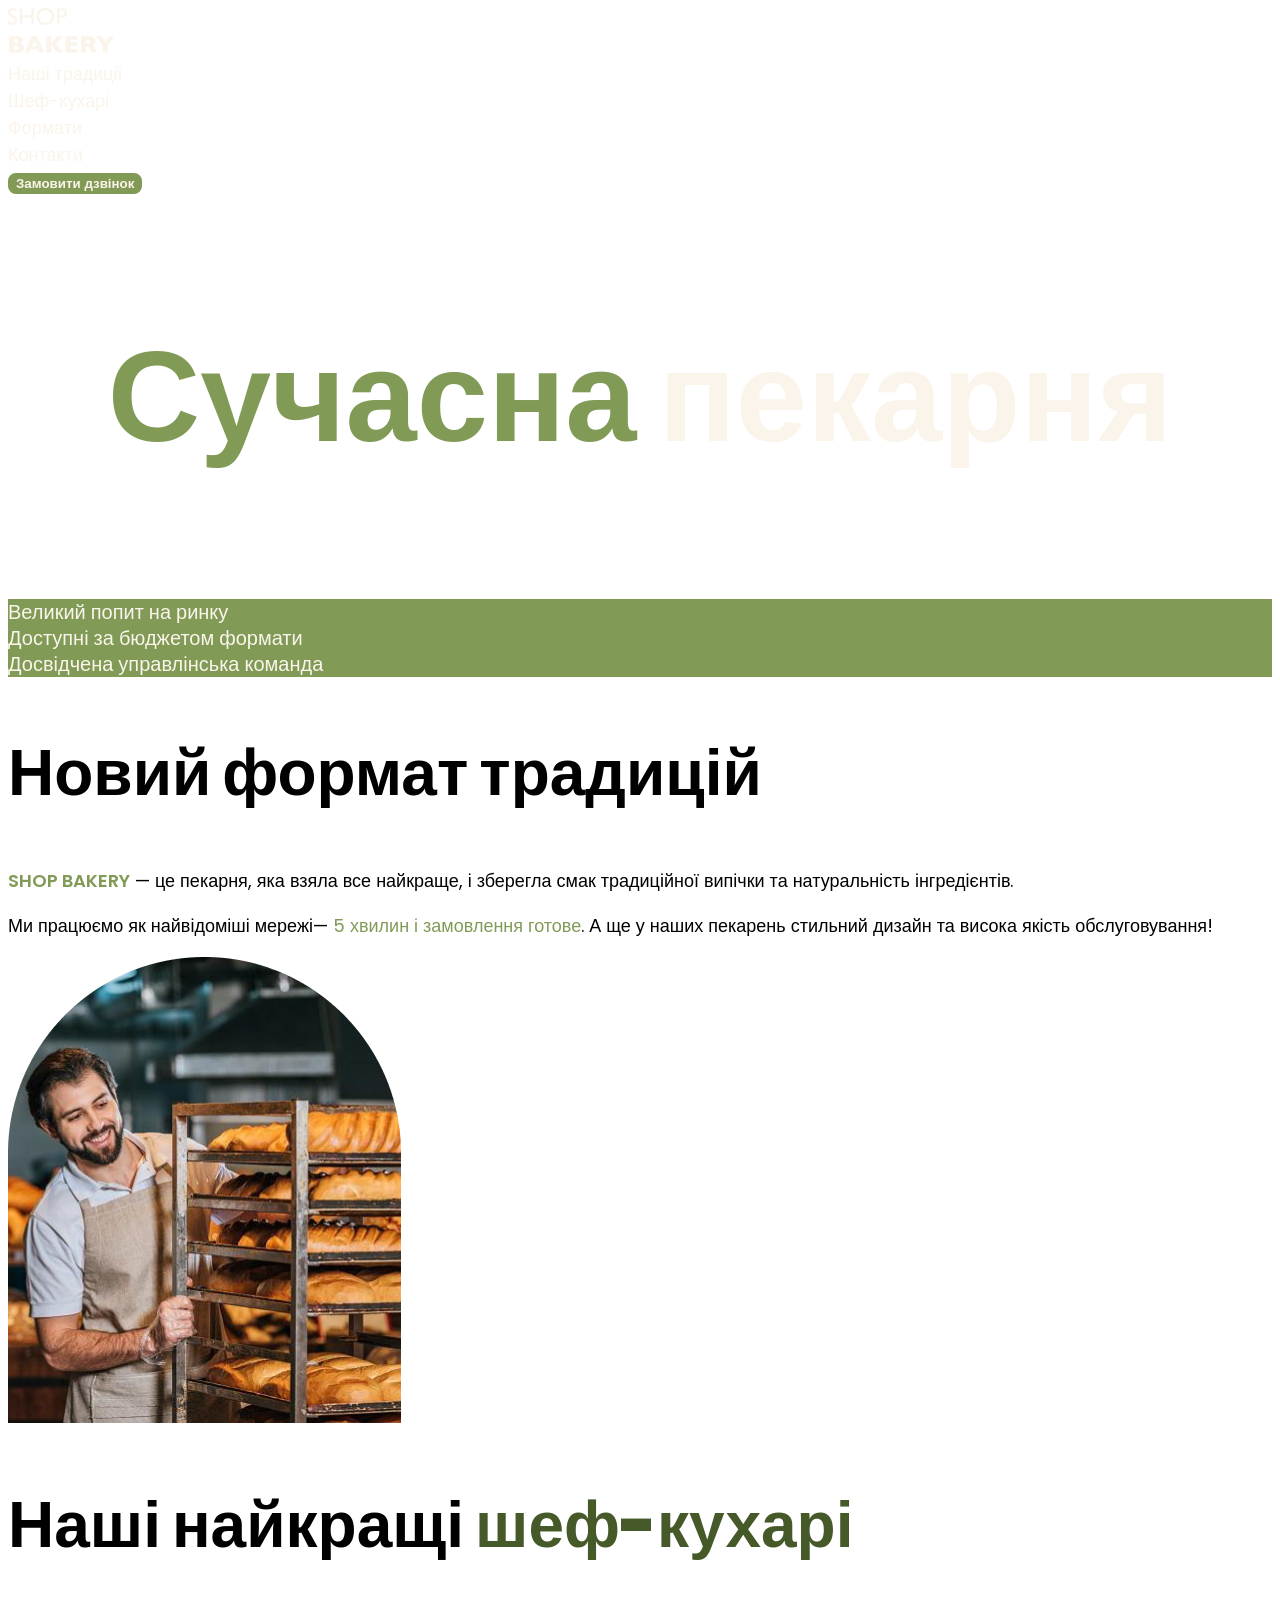
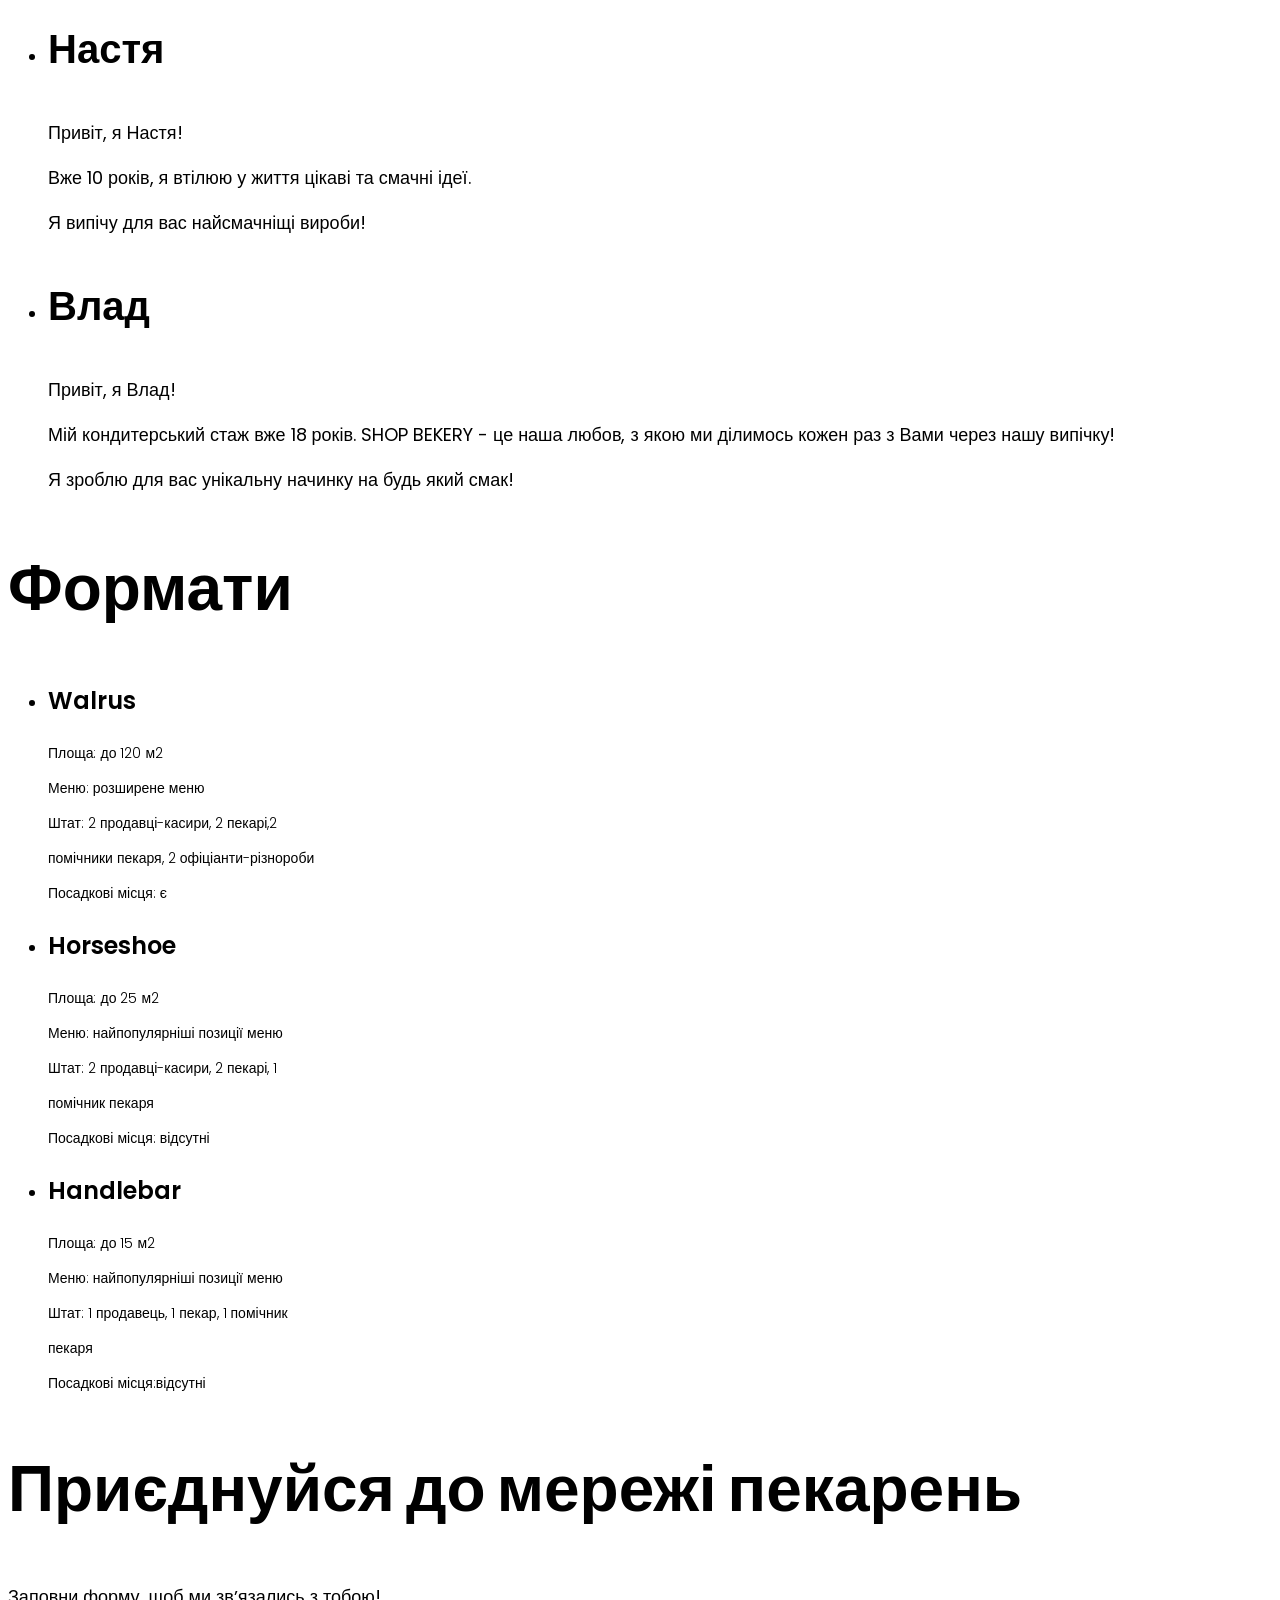
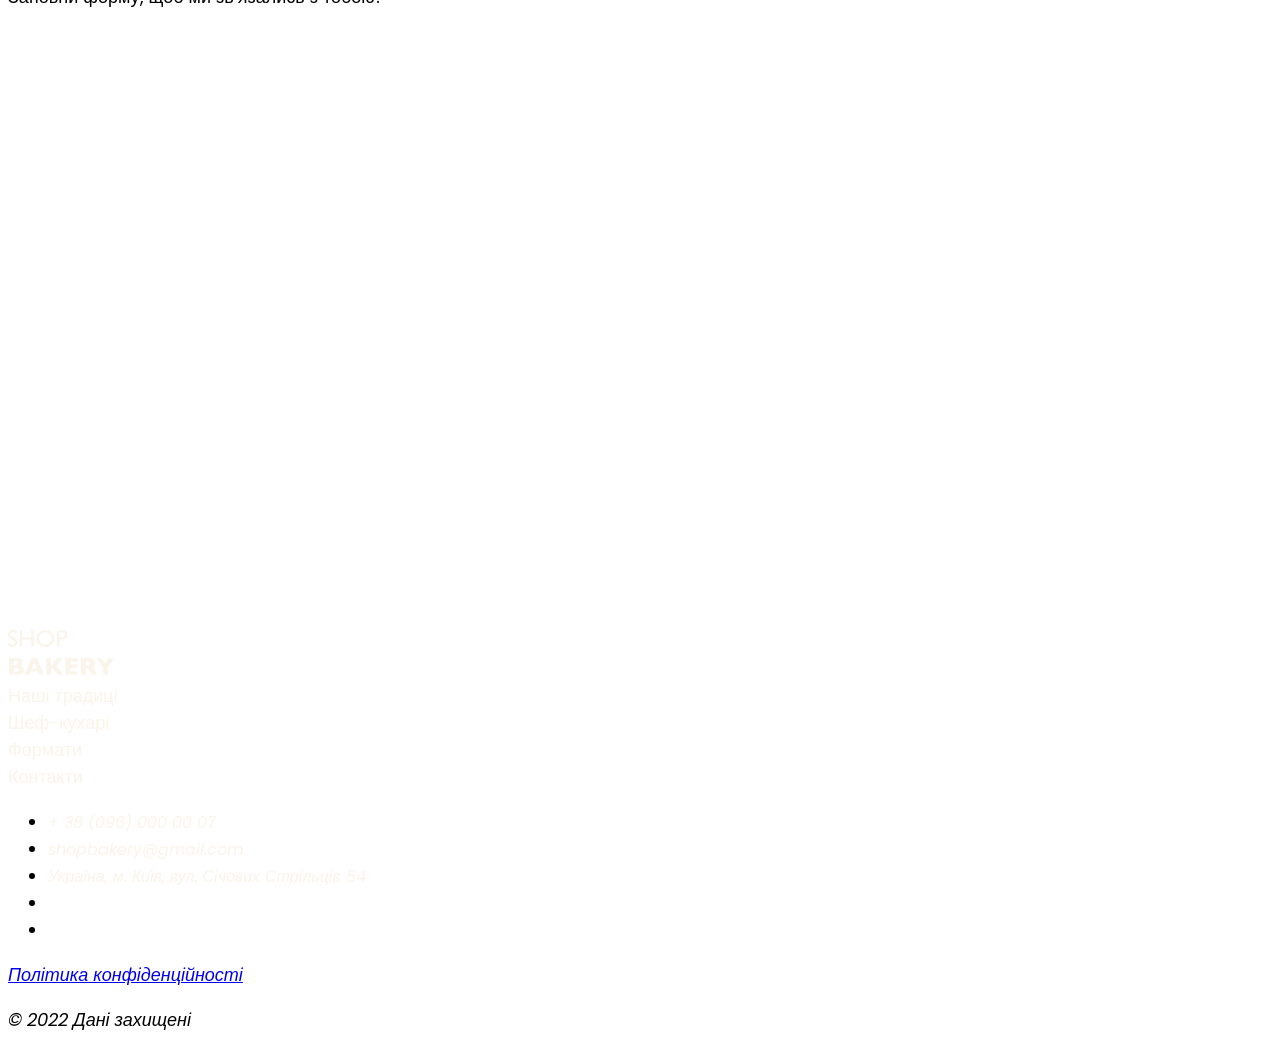
<file: index.html>
<!doctype html>
<html lang="uk">
  <head>
    <meta charset="UTF-8" />
    <meta name="viewport" content="width=device-width, initial-scale=1.0" />
    <title>Мій перший сайт</title>
    <link rel="preconnect" href="https://fonts.googleapis.com" />
    <link rel="preconnect" href="https://fonts.gstatic.com" crossorigin />
    <link
      href="https://fonts.googleapis.com/css2?family=Poppins:ital,wght@0,100;0,200;0,300;0,400;0,500;0,600;0,700;0,800;0,900;1,100;1,200;1,300;1,400;1,500;1,600;1,700;1,800;1,900&display=swap"
      rel="stylesheet"
    />

    <link rel="stylesheet" href="./css/styles.css" />
  </head>
  <body>
    <header>
      <nav>
        <a href="./index.html">
          <img src="/images/logo.svg" alt="Логотип скчасної пекарні" />
        </a>

        <ul>
          <li>
            <a class="link" href="#traditions-section">Наші традиції</a>
          </li>
          <li>
            <a class="link" href="#cookers-sections">Шеф-кухарі</a>
          </li>
          <li><a class="link" href="#format-sections">Формати</a></li>
          <li><a class="link" href="#contakts-section">Контакти</a></li>
        </ul>
        <button type="button" class="button">Замовити дзвінок</button>
      </nav>
    </header>

    <main>
      <section id="traditions-section">
        <h1 class="hero-title"><span class="accent">Сучасна</span> пекарня</h1>
      </section>
      <section>
        <ul class="advantages-list">
          <li class="advantages-item">Великий попит на ринку</li>
          <li class="advantages-item">Доступні за бюджетом формати</li>
          <li class="advantages-item">Досвідчена управлінська команда</li>
        </ul>
        <h2 class="section-title">Новий формат традицій</h2>
        <p>
          <span class="brand-name" lang="en">shop bakery</span> — це пекарня,
          яка взяла все найкраще, і зберегла смак традиційної випічки та
          натуральність інгредієнтів.
        </p>
        <p>
          Ми працюємо як найвідоміші мережі—
          <span class="quick-order">5 хвилин і замовлення готове</span>. А ще у
          наших пекарень стильний дизайн та висока якість обслуговування!
        </p>
        <img
          src="/images/baker-man.jpg"
          alt="Чолвік пекар дивиться на батони із посмішкою"
        />
      </section>
      <section id="cookers-sections">
        <h2 class="section-title">
          Наші найкращі <span class="accent">шеф-кухарі</span>
        </h2>
        <ul>
          <li>
            <article>
              <h3 class="cookers-title">Настя</h3>
              <p>Привіт, я Настя!</p>
              <p>Вже 10 років, я втілюю у життя цікаві та смачні ідеї.</p>
              <p>Я випічу для вас найсмачніщі вироби!</p>
            </article>
          </li>
          <li>
            <article>
              <h3 class="cookers-title">Влад</h3>
              <p>Привіт, я Влад!</p>
              <p>
                Мій кондитерський стаж вже 18 років. <span>SHOP BEKERY</span> -
                це наша любов, з якою ми ділимось кожен раз з Вами через нашу
                випічку!
              </p>
              <p>Я зроблю для вас унікальну начинку на будь який смак!</p>
            </article>
          </li>
        </ul>
      </section>
      <section id="format-sections">
        <h2 class="section-title">Формати</h2>

        <ul>
          <li>
            <article>
              <h3 class="format-title" lang="en">Walrus</h3>
              <div class="format-text">
                <p>Площа: до 120 м2</p>
                <p>Меню: розширене меню</p>
                <p>Штат: 2 продавці-касири, 2 пекарі,2</p>
                <p>помічники пекаря, 2 офіціанти-різнороби</p>
                <p>Посадкові місця: є</p>
              </div>
            </article>
          </li>
          <li>
            <article>
              <h3 class="format-title" lang="en">Horseshoe</h3>
              <div class="format-text">
                <p>Площа: до 25 м2</p>
                <p>Меню: найпопулярніші позиції меню</p>
                <p>Штат: 2 продавці-касири, 2 пекарі, 1</p>
                <p>помічник пекаря</p>
                <p>Посадкові місця: відсутні</p>
              </div>
            </article>
          </li>
          <li>
            <article>
              <h3 class="format-title" lang="en">Handlebar</h3>
              <div class="format-text">
                <p>Площа: до 15 м2</p>
                <p>Меню: найпопулярніші позиції меню</p>
                <p>Штат: 1 продавець, 1 пекар, 1 помічник</p>
                <p>пекаря</p>
                <p>Посадкові місця:відсутні</p>
              </div>
            </article>
          </li>
        </ul>
      </section>
      <section id="contakts-section">
        <h2 class="section-title">Приєднуйся до мережі пекарень</h2>
        <p>Заповни форму, щоб ми звʼязались з тобою!</p>
        <iframe
          src="https://www.google.com/maps/embed?pb=!1m18!1m12!1m3!1d2540.1636289098733!2d30.4912733!3d50.4566776!2m3!1f0!2f0!3f0!3m2!1i1024!2i768!4f13.1!3m3!1m2!1s0x40d4ce637c006b2d%3A0xaf86385f19996ff0!2z0LLRg9C70LjRhtGPINCh0ZbRh9C-0LLQuNGFINCh0YLRgNGW0LvRjNGG0ZbQsiwgNTQsINCa0LjRl9CyLCAwMjAwMA!5e0!3m2!1suk!2sua!4v1765707876018!5m2!1suk!2sua"
          width="603"
          height="595"
          style="border: 0"
          allowfullscreen=""
          loading="lazy"
          referrerpolicy="no-referrer-when-downgrade"
        ></iframe>
      </section>
    </main>
    <footer>
      <nav>
        <a href="#">
          <img src="/images/logo.svg" alt="Логотип скчасної пекарні" />
        </a>
        <ul>
          <li><a class="link" href="#">Наші традиці</a></li>
          <li><a class="link" href="#">Шеф-кухарі</a></li>
          <li><a class="link" href="#">Формати</a></li>
          <li><a class="link" href="#">Контакти</a></li>
        </ul>
      </nav>
      <address>
        <ul>
          <li>
            <a class="address-link" href="tel:+380960000007"
              >+ 38 (096) 000 00 07</a
            >
          </li>
          <li>
            <a class="address-link" href="mailto:shopbakery@gmail.com"
              >shopbakery@gmail.com</a
            >
          </li>
          <li>
            <a
              class="address-link"
              href="https://maps.app.goo.gl/UcFCDJNwgRkpe1fr5"
              target="_blank"
              >Україна, м. Київ, вул. Січових Стрільців 54</a
            >
          </li>
          <li><a href="#"></a></li>
          <!-- facebook icon -->
          <li><a href="#"></a></li>
          <!-- instagram icon -->
        </ul>
        <a href="#" target="_blank">Політика конфіденційності</a>
        <p>&copy; 2022 Дані захищені</p>
      </address>
    </footer>
  </body>
</html>
</file>
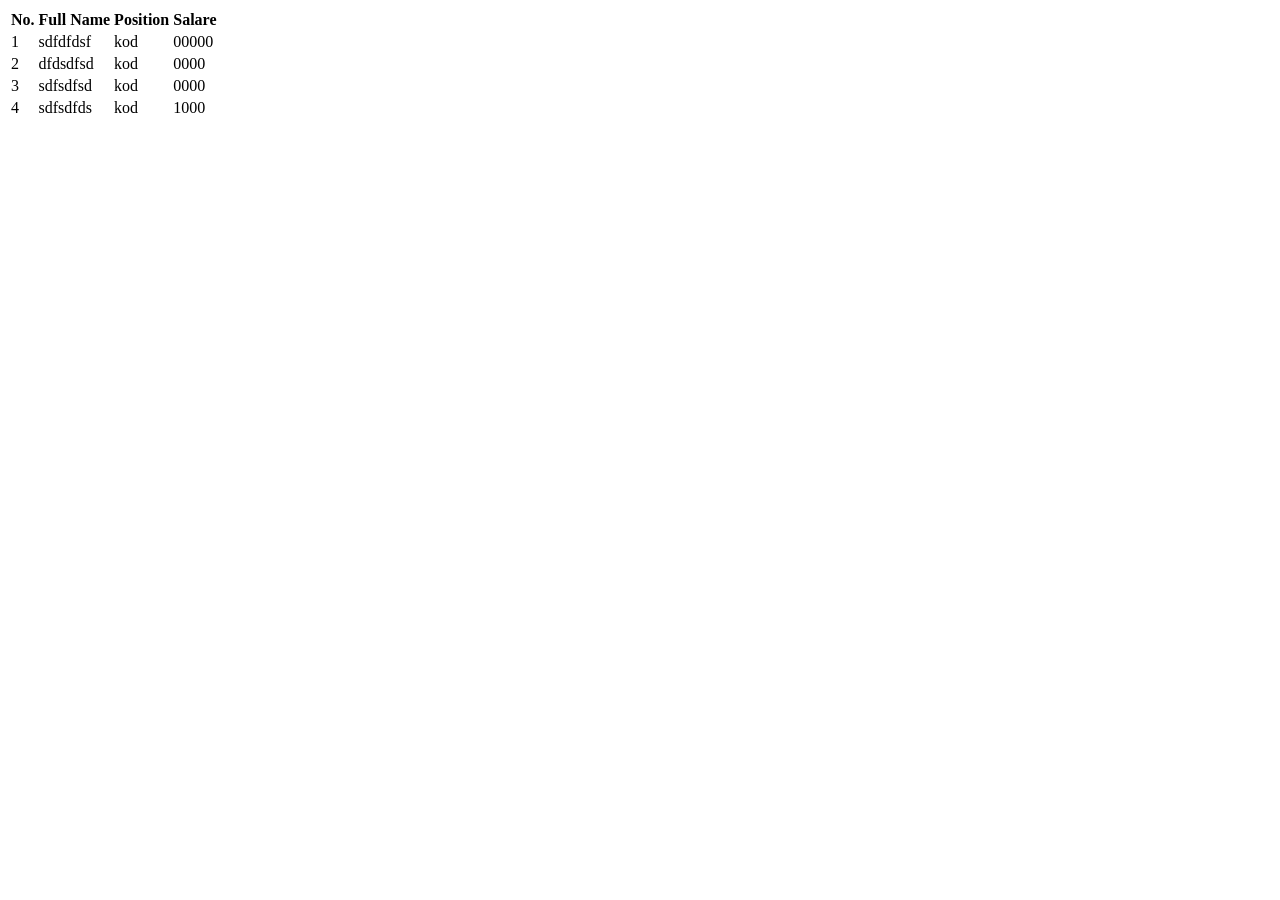
<file: test.html>
<!DOCTYPE html>
<html lang="en">
  <head>
    <meta charset="UTF-8" />
    <meta name="viewport" content="width=device-width, initial-scale=1.0" />
    <title>Test HTM Tabl</title>
  </head>
  <body>
    <table>
      <thead>
        <tr>
          <th>No.</th>
          <th>Full Name</th>
          <th>Position</th>
          <th>Salare</th>
        </tr>
      </thead>
      <tbody>
        <tr>
          <td>1</td>
          <td>sdfdfdsf</td>
          <td>kod</td>
          <td>00000</td>
        </tr>
        <tr>
          <td>2</td>
          <td>dfdsdfsd</td>
          <td>kod</td>
          <td>0000</td>
        </tr>
        <tr>
          <td>3</td>
          <td>sdfsdfsd</td>
          <td>kod</td>
          <td>0000</td>
        </tr>
        <tr>
          <td>4</td>
          <td>sdfsdfds</td>
          <td>kod</td>
          <td>1000</td>
        </tr>
      </tbody>
      <tfoot></tfoot>
    </table>
    <iframe
      src="https://www.google.com/maps/embed?pb=!1m18!1m12!1m3!1d4381.801243235061!2d28.424089587348387!3d49.23024879383961!2m3!1f0!2f0!3f0!3m2!1i1024!2i768!4f13.1!3m3!1m2!1s0x472d5c6464c535ff%3A0x20b35776965a9523!2z0JzQtdCz0LDQvNC-0LvQuw!5e0!3m2!1sru!2sua!4v1765707592719!5m2!1sru!2sua"
      width="600"
      height="450"
      style="border: 0"
      allowfullscreen=""
      loading="lazy"
      referrerpolicy="no-referrer-when-downgrade"
    ></iframe>
  </body>
</html>
</file>
<file: css/styles.css>
/* Base - базові стилі */
:root{
    --color-brand-light:#819b57;
    --color-brand-dark:#465929;
     --color-dark:#000;
      --color-light:#faf4ea;
}
body{
    color: var(--color-dark);
    line-height: 1.5;
    font-family: Poppins, sans-serif;
    font-size: 18px;
    font-weight: 400;
}
nav ul,
.advantages-list {
  list-style: none;
  padding: 0;
  margin: 0;
}
/* Button стилі кнопок */
.button {
    color: var(--color-light);
    font-weight: 600;
    background-color: var(--color-brand-light);
    border: 2px solid var(--color-brand-light);
    border-radius: 8px;
}

.button:hover {
    color:var(--color-brand-dark);
    background-color:transparent;
    cursor: pointer;
}
/* Link - стилі посилань */
.link {
    color: var(--color-light);
    line-height: 1.5;
    text-decoration: none;
    
}
.link:hover {
   color: var(--color-brand-light);
   font-weight: 600;
}
/* Hero section */
.hero-title {
    color: var(--color-light);
    font-family: Poppins, sans-serif;
    text-align: center;
    font-size: 128px;
    font-weight: 900;
}
.hero-title .accent {
    color: var(--color-brand-light);
}
/* Advantagest section */
.advantages-list {
    color: var(--color-light);
    background-color: var(--color-brand-light);
}
.advantages-item {
    font-size: 20px;
    font-weight: 300;
    line-height: 1.3;

}
.section-title {
    font-size: 64px;
    font-weight: 900;
    line-height: 1.3;
}
.section-title .accent {
   color: var(--color-brand-dark); 
}
.brand-name{
    color: var(--color-brand-light);
    text-transform: uppercase;
    font-weight: 600;
}
.quick-order {
    color: var(--color-brand-light);
} 
/* Cookers section */
.cookers-title{
    font-size: 40px;
    font-weight: 600;
}
/* Format section */
.format-title{
    font-size: 24px;
    font-weight: 600;
}
.format-text{
    font-size: 14px;
    font-weight: 300;
    line-height: 1.5;
}
/* Footer */
.address-link{
    color: var(--color-light);
    font-size: 16px;
    font-weight: 400;
    line-height: 1.5;
    text-decoration: none;
    list-style: none;
}
.address-link:hover{
    color: var(--color-brand-light);
    font-weight: 600;
}
</file>
